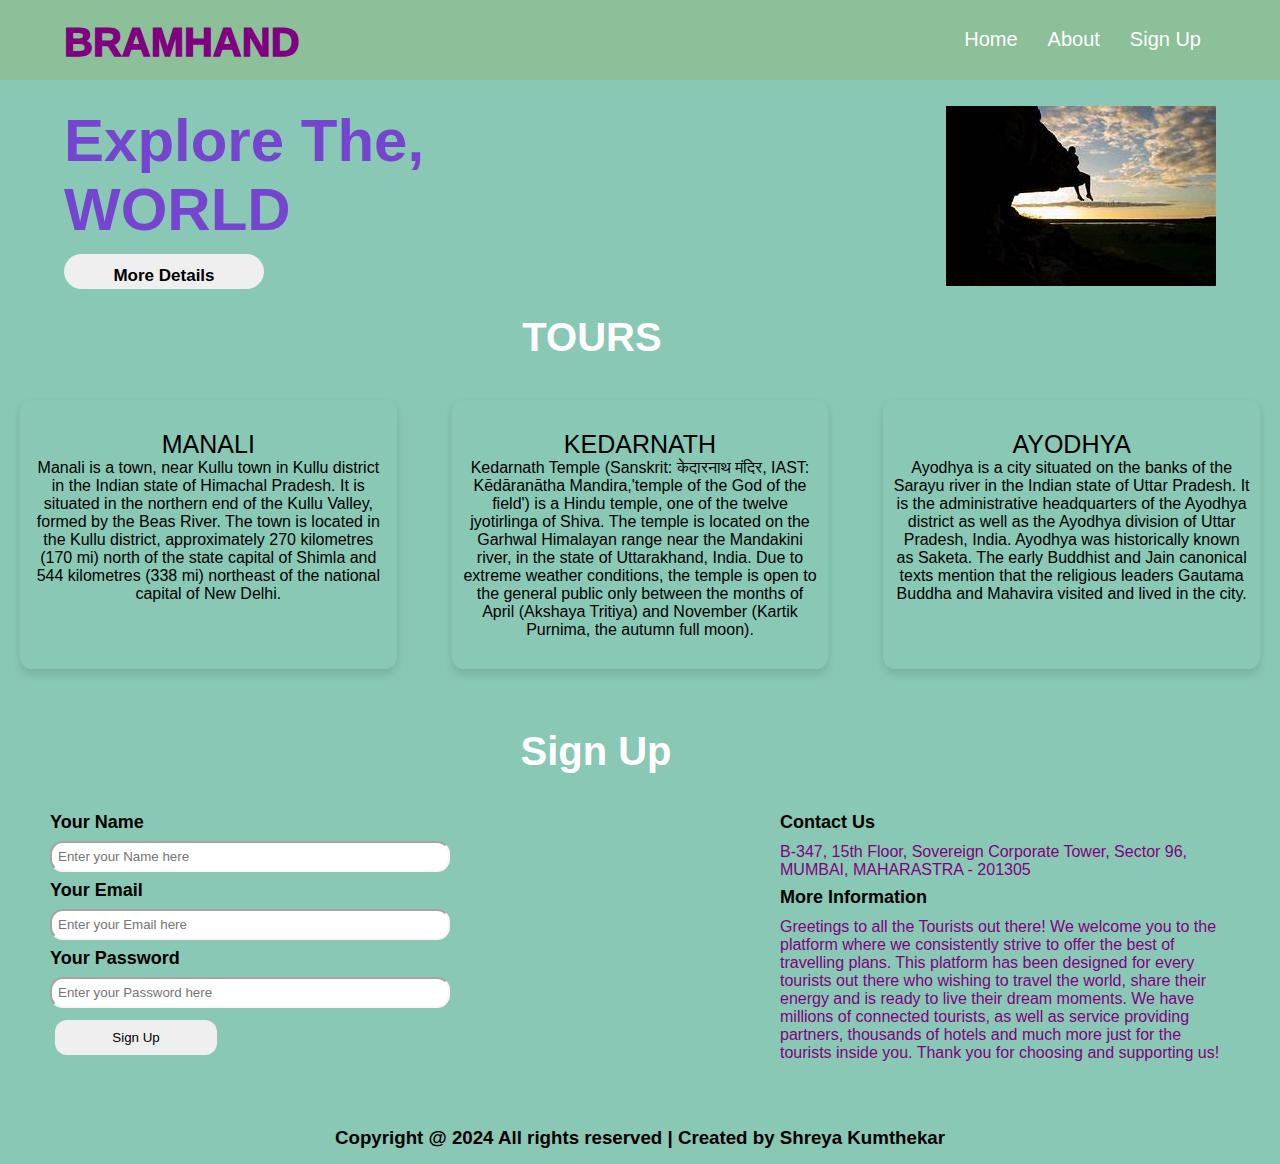
<file: PRODIGY/PRODIGY_WD_01/index.html>
<!DOCTYPE html>
<html lang="en">

<head>
    <meta charset="UTF-8">
    <meta http-equiv="X-UA-Compatible" content="IE=edge">
    <meta name="viewport" content="width=device-width, initial-scale=1.0">
    <link rel="stylesheet" href="index.css">
    <title>Landing Page</title>
</head>

<body>
    <nav>
        <div class="heading">
            <a href="#">BRAMHAND</a>
        </div>

        <div class="navbar">
            <ul>
                <li><a href="#">Home</a></li>
                <li><a href="#">About</a></li>
                <li><a href="#">Sign Up</a></li>
            </ul>
        </div>
    </nav>

    <div class="line" id="Home">
        <div class="side1">
            <h3>Explore The, <br> WORLD </h3>
            <button>
                <a href=>
                    More Details
                </a>
            </button>
        </div>
        <div class="side2">
            <img src="back1.jpeg">
        </div>
    </div>

    <section class="about" id="My Projects">
        <div class="content">
            <div class="title">
                <span>TOURS</span>
            </div>
            <div class="boxes">
                <div class="box">
                    <div class="topic">
                        <a href="https://en.wikipedia.org/wiki/Manali,_Himachal_Pradesh" target="about">
                            MANALI
                        </a>
                    </div>
                    <p> Manali is a town, near Kullu town in Kullu district
                        in the Indian state of Himachal Pradesh. It is
                        situated in the northern end of the Kullu Valley,
                        formed by the Beas River. The town is located in
                        the Kullu district, approximately 270 kilometres
                        (170 mi) north of the state capital of Shimla and
                        544 kilometres (338 mi) northeast of the national
                        capital of New Delhi.</p>
                </div>
                <div class="box">

                    <div class="topic">
                        <a href="https://en.wikipedia.org/wiki/Kedarnath" target="about">
                            KEDARNATH
                        </a>
                    </div>
                    <p> Kedarnath Temple (Sanskrit: केदारनाथ मंदिर, IAST:
                        Kēdāranātha Mandira,'temple of the God of
                        the field') is a Hindu temple, one of the twelve
                        jyotirlinga of Shiva. The temple is located on the
                        Garhwal Himalayan range near the Mandakini river,
                        in the state of Uttarakhand, India. Due to extreme
                        weather conditions, the temple is open to the general
                        public only between the months of April (Akshaya Tritiya)
                        and November (Kartik Purnima, the autumn full moon).</p>
                </div>

                <div class="box">
                    <div class="topic">
                        <a href="https://en.wikipedia.org/wiki/Ayodhya" target="about">
                            AYODHYA
                        </a>
                    </div>
                    <p> Ayodhya is a city situated on the banks of the Sarayu river
                        in the Indian state of Uttar Pradesh. It is the administrative
                        headquarters of the Ayodhya district as well as the Ayodhya
                        division of Uttar Pradesh, India.
                        Ayodhya was historically known as Saketa. The early Buddhist
                        and Jain canonical texts mention that the religious leaders
                        Gautama Buddha and Mahavira visited and lived in the city.
                    </p>
                </div>
            </div>
        </div>
    </section>

    <section class="contact" id="contact">
        <div class="content">
            <div class="title"><span>Sign Up</span></div>
            <div class="contactMenu">
                <div class="input1">
                    <div class="label1">Your Name</div>
                    <div class="input2">
                        <input type="text" placeholder="Enter your Name here">
                    </div>
                    <div class="label1">
                        <label>Your Email</label>
                    </div>
                    <div class="input2">
                        <input type="text" placeholder="Enter your Email here">
                    </div>
                    <div class="label1">
                        <label>Your Password</label>
                    </div>
                    <div class="input2">
                        <input type="text" placeholder="Enter your Password here">
                    </div>
                    <div class="button">
                        <button>Sign Up</button>
                    </div>
                </div>
                <div class="input3">
                    <div class="rightside1">
                        <div class="title1">
                            <span>
                                Contact Us
                            </span>
                        </div>
                        <div class="content1">
                            B-347, 15th Floor, Sovereign
                            Corporate Tower, Sector 96,
                            MUMBAI, MAHARASTRA - 201305
                        </div>
                        <div class="title1">
                            <span>More Information</span>
                        </div>
                        <div class="content1">
                            Greetings to all the Tourists out there!
                            We welcome you to the platform where we
                            consistently strive to offer the best
                            of travelling plans. This platform has been
                            designed for every tourists out there who wishing to
                            travel the world, share their
                            energy and is ready to live their
                            dream moments. We have millions of connected tourists,
                            as well as service providing partners, thousands
                            of hotels and much more just for the
                            tourists inside you. Thank you for choosing
                            and supporting us!
                        </div>
                    </div>
                </div>
            </div>
        </div>
    </section>

    <footer>
        <div class="footer">
            <h3>
                Copyright @ 2024 All rights reserved | Created by
                <b>Shreya Kumthekar</b>
            </h3>
        </div>
    </footer>
    <script src="index.js"></script>
</body>

</html>
</file>
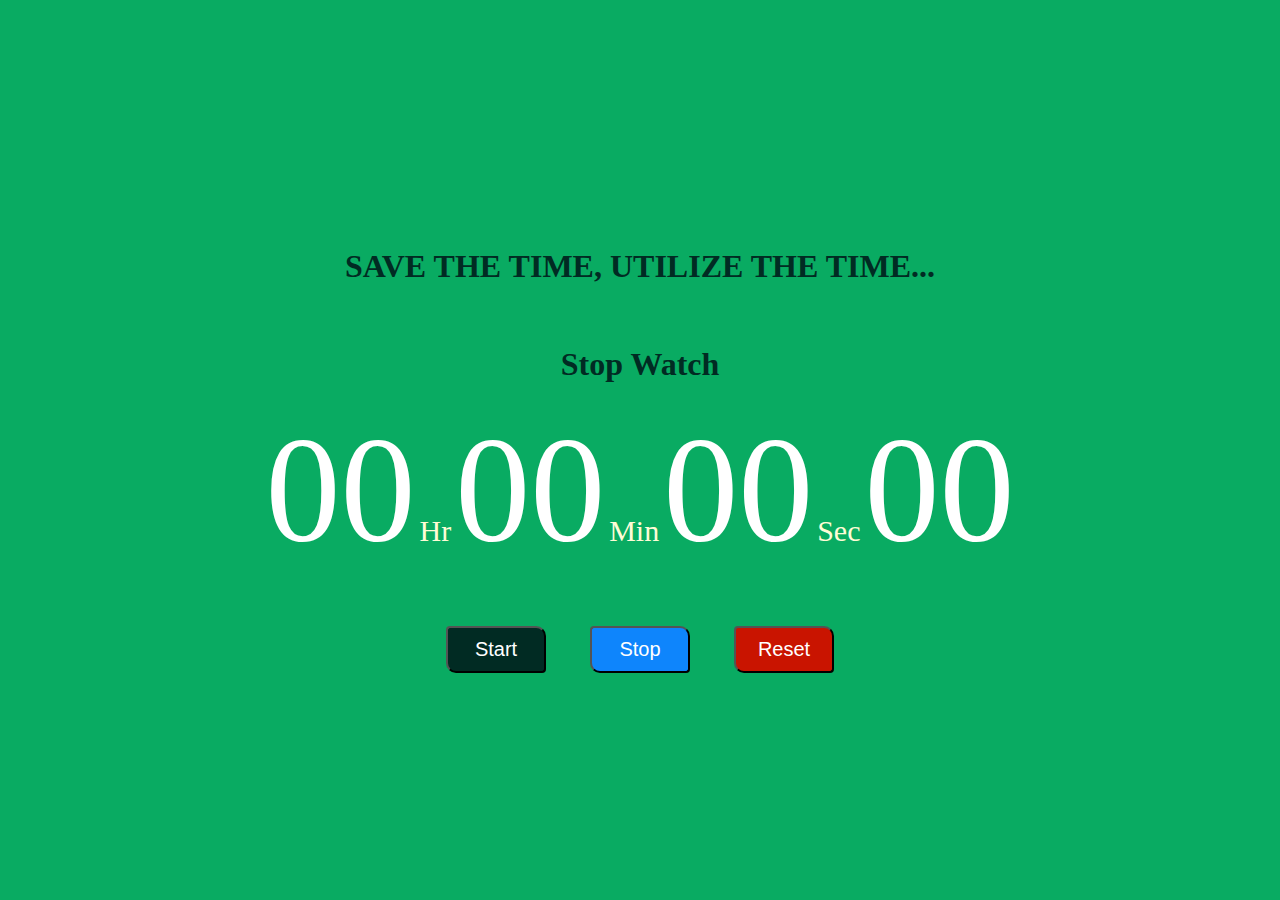
<file: PRODIGY/PRODIGY_WD_02/index.html>
<!DOCTYPE html> 
<html lang="en"> 
	
<head> 
	<meta charset="UTF-8"> 
	<meta http-equiv="X-UA-Compatible"
		content="IE=edge"> 
	<meta name="viewport"
		content="width=device-width, initial-scale=1.0"> 
	<title>StopWatch</title> 
	<link rel="stylesheet" href="index.css"> 
</head> 

<body> 
	<div class="container"> 
		<h1>SAVE THE TIME, UTILIZE THE TIME... </h1><br> 
			<h1>Stop Watch</h1> 
		<div id="time"> 
			<span class="digit" id="hr"> 
				00</span> 
			<span class="txt">Hr</span> 
			<span class="digit" id="min"> 
				00</span> 
			<span class="txt">Min</span> 
			<span class="digit" id="sec"> 
				00</span> 
			<span class="txt">Sec</span> 
			<span class="digit" id="count"> 
				00</span> 
		</div> 
		<div id="buttons"> 
			<button class="btn" id="start"> 
				Start</button> 
			<button class="btn" id="stop"> 
				Stop</button> 
			<button class="btn" id="reset"> 
				Reset</button> 
		</div> 
	</div> 

	<script src="index.js"></script> 
</body> 
	
</html>
</file>
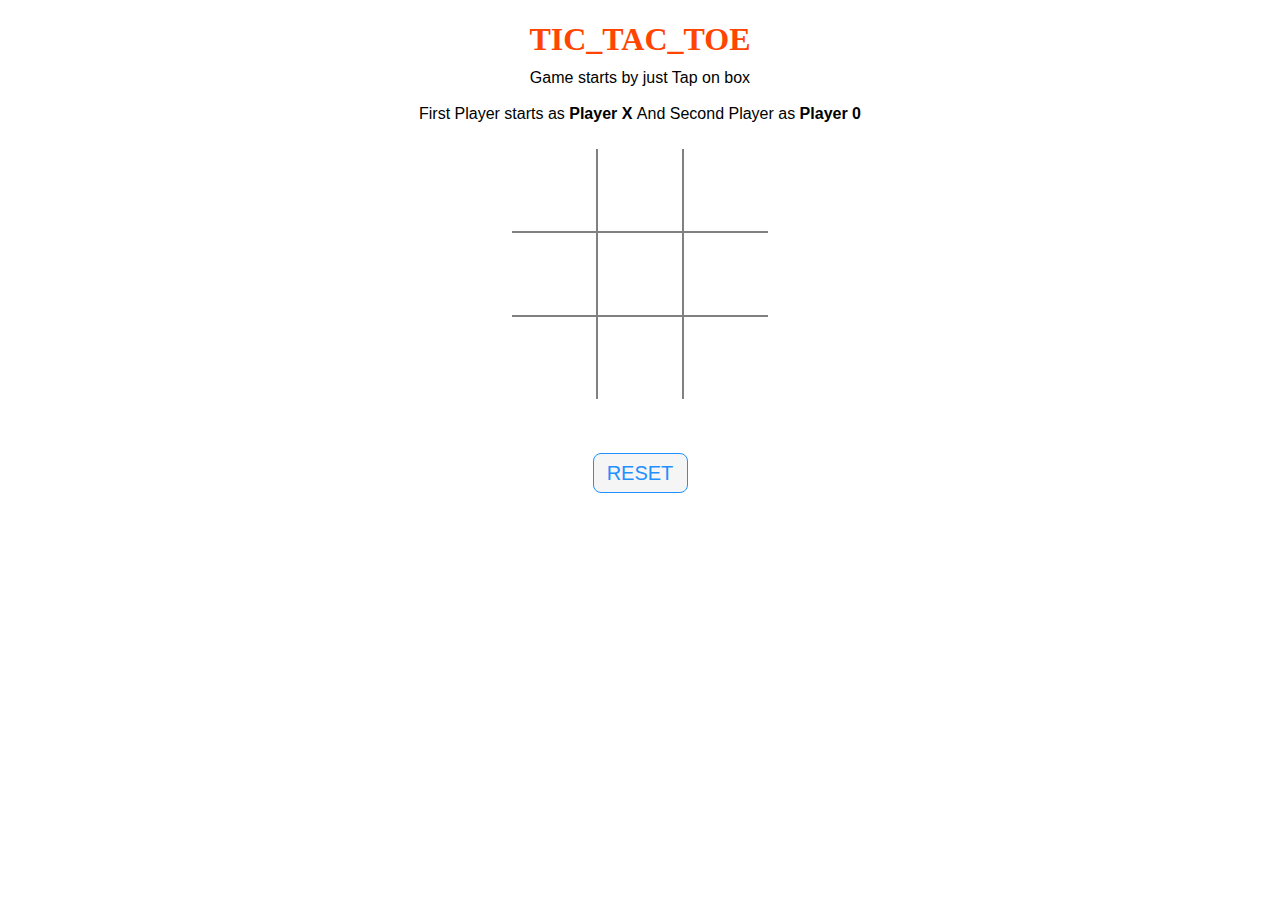
<file: PRODIGY/PRODIGY_WD_03/index.html>
<!DOCTYPE html> 
<html> 
	
<head> 
	<meta name="viewport" content= 
		"width=device-width, initial-scale=1.0"> 
        <title>TIC_TAC_TOE</title>
	<link rel="stylesheet" type="text/css" href="index.css"> 
	<script src="index.js"></script> 
</head> 

<body> 
	<div id="main"> 
		<h1>TIC_TAC_TOE</h1> 
		<p id="ins"> 
			Game starts by just Tap on 
			box<br><br>First Player starts as 
			<b>Player X </b>And Second Player as 
			<b>Player 0</b> 
		</p> 
		<br><br> 
		<div class = "ui"> 
			<div class="row"> 
				<input type="text" id= "b1"
					class="cell" onclick="myfunc_3(); myfunc();"
					readonly> 
				<input type="text" id= "b2"
					class="cell" onclick="myfunc_4(); myfunc();"
					readonly> 
				<input type="text" id= "b3" class="cell"
					onclick="myfunc_5(); myfunc();"
					readonly> 
			</div> 

			<div class="row"> 
				<input type="text" id= "b4"
					class="cell" onclick="myfunc_6(); myfunc();"
					readonly> 
				<input type="text" id= "b5"
					class="cell" onclick="myfunc_7(); myfunc();"
					readonly> 
				<input type="text" id= "b6"
					class="cell" onclick="myfunc_8(); myfunc();"
					readonly> 
			</div> 

			<div class="row"> 
				<input type="text" id= "b7"
					class="cell" onclick="myfunc_9(); myfunc();"
					readonly> 
				<input type="text" id= "b8"
					class="cell" onclick="myfunc_10();myfunc();"
					readonly> 
				<input type="text" id= "b9"
					class="cell" onclick="myfunc_11();myfunc();"
					readonly> 
			</div> 
		</div> 
		<br><br><br> 
		
		<button id="but" onclick="myfunc_2()"> 
			RESET 
		</button> 
		<br><br> 
		<p id="print"></p> 
	</div> 
</body> 

</html>
</file>
<file: PRODIGY/PRODIGY_WD_01/index.css>
* {
    padding: 0;
    margin: 0;
    box-sizing: border-box;
}
 
body {
    background-color: rgb(245, 248, 250);
    color: black;
    font-family: "Fira Sans", sans-serif;
    background-color: rgba(20, 146, 108, 0.5);
}

 
nav {
    width: 100%;
    height: 80px;
    display: flex;
    justify-content: space-between;
    padding: 20px 5%;
    background-color: #8cc099;
}
 
nav .heading {
    font-size: 30px;
    font-weight: 700;
    color: white;
}
.heading a{
    font-weight: 1000;
    font-size: 40px;
    color: purple;
}

nav ul {
    display: flex;
    list-style: none;
}
 
nav ul li {
    padding: 8px 15px;
    border-radius: 10px;
    transition: 0.2s ease-in;
}
 
nav ul li a {
    color: rgb(245, 238, 238);
    font-size: 20px;
    font-weight: 500;
    text-decoration: none;
    color: white;
}
 
nav ul li:hover {
    background-color: rgb(170, 93, 156);
}
 
nav ul li a:hover {
    color: white;
}
 
nav .sideMenuButton {
    font-size: 30px;
    font-weight: bolder;
    cursor: pointer;
    display: none;
}
 
/* responsive navbar css */
@media screen and (max-width: 600px) {
    nav .sideMenuButton {
        display: flex;
    }
 
    nav .navbar {
        display: none;
    }
 
    .sideNavigationBar {
        display: block !important;
    }
}
 
.sideNavigationBar {
    height: 100%;
    position: fixed;
    top: 0;
    right: 0%;
    background-color: rgba(146, 20, 93, 0.5);
    overflow-x: hidden;
    transition: 0.3s ease-in;
    padding-top: 60px;
    display: none;
}
 
.sideNavigationBar a {
    padding: 8px 8px 8px 40px;
    display: block;
    font-size: 25px;
    font-weight: 500;
    color: #d1d1d1;
    transition: 0.3s;
    text-decoration: none;
}
 
.sideNavigationBar a button {
    padding: 10px 20px;
    border-radius: 10px;
    color: white;
    font-size: 16px;
    border-style: none;
    font-weight: 700;
}

 
.sideNavigationBar a:hover {
    color: white;
}
.sideNavigationBar .closeButton {
    position: absolute;
    top: 10px;
    right: 25px;
    font-size: 20px;
    margin-left: 50px;
}
 
.line {
    display: flex;
    justify-content: space-between;
    align-items: center;
    margin: 2% 5%;
}
 
.line .side1 {
    padding-right: 50px;
}
/* explore the world*/
.side1 h3 {
    font-size: 60px;
    margin-bottom: 10px;
    color: rgba(110, 8, 220, 0.684);
}

/* more details*/
.side1 button {
    width: 200px;
    padding: 12px 20px;
    border-radius: 20px;
    border-style: none;
    color: rgb(242, 234, 234);
    font-size: 17px;
    font-weight: 600;
}
.side1 button:hover{
    
    background-color: rgb(170, 93, 156);
    box-shadow: 5px 5px 15px 5px purple;

}

 /* more details*/
a {
    text-decoration: none;
    color: black ;
    ;
}
 
/* Header content responsive */
@media screen and (max-width: 980px) {
    .side2 img {
        width: 350px;
    }
 
    .side1 h1 {
        font-size: 40px;
    }
    .side1 p {
        font-size: 17px;
    }
 
    .line {
        margin-top: 80px;
    }
}
 
@media screen and (max-width: 600px) {
    .side1 h1 {
        font-size: 35px;
    }
 
    .line {
        flex-direction: column;
    }
 
    .line .side1 {
        padding: 30px;
    }
}
 
/* section */
 
section .topic a {
    font-size: 25px;
    font-weight: 500;
    margin-bottom: 10px;
}
 
.about .boxes {
    display: flex;
    flex-wrap: wrap;
    justify-content: space-between;
}
 
.about .boxes .box {
    margin: 10px 20px;
    max-width: calc(100% / 3 - 50px);
    text-align: center;
    border-radius: 12px;
    padding: 30px 10px;
    box-shadow: 0 5px 10px rgba(0, 0, 0, 0.12);
    cursor: default;

}
.about .boxes .box:hover{
    cursor: pointer;
    box-shadow: 5px 5px 15px 5px rgb(1, 46, 36);
}
 
/* Contact Page  */
 
.contact {
    padding: 20px;
}
 
.contact .content {
    margin: 0 auto;
    padding: 30px 0;
}
 
.content .title {
    width: 80%;
    text-align: center;
    font-weight: bolder;
    font-size: 40px;
}
 
.title {
    color: white;
    margin-bottom: 30px;
    margin-left: 80px;
}
 
.contactMenu {
    display: flex;
    justify-content: space-evenly;
}
 
.input2 {
    margin-top: 10;
}

.label1 {
    font-size: 18px;
    margin-top: 8px;
    margin-bottom: 8px;
    font-weight: bolder;
}
 
.contactMenu .input1 input {
    border-radius: 13px;
    padding: 6px;
}

.contactMenu .input1 input:hover{
    background-color: wheat;
}
 
.input2 input {
    border-color: rgb(252, 244, 244);
    width: 400px;
}
 
.button {
    margin-top: 12px;
    margin-left: 5px;
}
 
.button button {
    width: 162px;
    height: 35px;
    border-radius: 12px;
    border-color: transparent;
    cursor: pointer;
}
 
.button button:hover {
    color: white;
    background-color: rgb(170, 93, 156) ;
    
}
 
button {
    width: 162px;
    height: 35px;
    border-radius: 12px;
    border-color: transparent;
}
 
.rightside1 {
    display: flex;
    flex-direction: column;
    margin-left: 300px;
}

.title1 {
    font-size: 18px;
    margin-top: 8px;
    margin-bottom: 8px;
    font-weight: bolder;
}

.title:hover{
    color: white;
}
 
.content1 {
    width: 450px;
    margin-top: 2px;
    color: purple;
}
 
/* Footer */
footer {
    background: var(--primary-color);
    padding: 15px 0;
    text-align: center;
    font-family: "Poppins", sans-serif;
}
.footer:hover{
    background-color: rgba(2, 101, 71, 0.5);
}
 
footer .footer span {
    font-size: 28px;
    font-weight: 400;
    color: var(--white-color);
}
footer .footer span a {
    font-weight: 500;
    color: var(--white-color);
}
 
footer .footer span a:hover {
    text-decoration: underline;
}
 
@media screen and (max-width: 1060px) {
    .contactMenu {
        flex-direction: column;
        align-items: center;
    }
 
    .rightside1 {
        display: flex;
        flex-direction: column;
        margin-left: 0px;
    }
 
    .content1 {
        width: 100%;
        margin-top: 2px;
        color: purple;
    } 
    .side2 img {
        width: 110%;
        height: 90%;
        border: 30% solid white;
    }
}
 
@media screen and (max-width: 600px) {
    .side2 img {
        width: 150%;
        
    }
 
    section .topic a {
        font-size: 20px;
    }
 
    section .topic p {
        font-size: 5px;
    }
 
    .about .boxes {
        display: flex;
        flex-direction: column;
        align-items: center;
    }
    .about .boxes .box {
        max-width: 70%;
    }
}
</file>
<file: PRODIGY/PRODIGY_WD_02/index.css>
body { 
	padding: 0; 
	margin: 0; 
	font-family: verdana; 
} 

.container { 
	color: white;
	display: flex; 
	flex-direction: column; 
	justify-content: center; 
	align-items: center; 
	width: 100%; 
	height: 100vh; 
	background-color: rgb(9, 171, 98); 
} 

h1 {  
	color: #012b23;
	text-align: center; 
} 

.digit { 
	font-size: 150px; 
	color: #fff; 
} 

.txt { 
	font-size: 30px; 
	color: #fffcd6; 
} 

#buttons { 
	margin-top: 50px; 
} 

.btn { 
	width: 100px; 
	padding: 10px 15px; 
	margin: 0px 20px; 
	border-top-right-radius: 10px; 
	border-bottom-left-radius: 10px; 
	border-bottom-right-radius: 4px; 
	border-top-left-radius: 4px; 
	cursor: pointer; 
	font-size: 20px; 
	transition: 0.5s; 
	color: white; 
	font-weight: 500; 
} 

#start { 
	background-color: #012b23; 
} 

#stop { 
	background-color: #0e85fc; 
} 

#reset { 
	background-color: #c91400; 
}
</file>
<file: PRODIGY/PRODIGY_WD_03/index.css>
h1 { 
	color: orangered; 
	margin-bottom: -5px; 
}

p { 
	margin-bottom: -10px; 
} 

.ui { 
	display: flex; 
	flex-direction: column; 
	align-items: center; 
} 

.row { 
	display: flex; 
} 

.cell { 
	border: none; 
	width: 80px; 
	height: 80px; 
	display: flex; 
	align-items: center; 
	justify-content: center; 
	font-size: 24px; 
	text-align: center; 
	cursor: pointer; 
} 

.cell:active { 
	outline: none; 
} 

#b1{ 
	border-bottom: 1px solid gray; 
	border-right: 1px solid gray; 
} 

#b2 { 
	border-bottom: 1px solid gray; 
	border-right: 1px solid gray; 
	border-left: 1px solid gray; 
} 

#b3 { 
	border-bottom: 1px solid gray; 
	border-left: 1px solid gray; 
} 

#b4 { 
	border-top: 1px solid gray; 
	border-bottom: 1px solid gray; 
	border-right: 1px solid gray; 
} 
	
#b5 { 
	border: 1px solid gray; 
} 

#b6 { 
	border-top: 1px solid gray; 
	border-bottom: 1px solid gray; 
	border-left: 1px solid gray; 
} 

#b7 { 
	border-top: 1px solid gray; 
	border-right: 1px solid gray; 
} 

#b8 { 
	border-top: 1px solid gray; 
	border-right: 1px solid gray; 
	border-left: 1px solid gray; 
} 

#b9 { 
	border-top: 1px solid gray; 
	border-left: 1px solid gray; 
} 

#but { 
	box-sizing: border-box; 
	width: 95px; 
	height: 40px; 
	border: 1px solid dodgerblue; 
	margin-left: auto; 
	border-radius: 8px; 
	font-family: Verdana, 
	Geneva, Tahoma, sans-serif; 
    background-color: whitesmoke; 
	color: dodgerblue; 
	font-size: 20px; 
	cursor: pointer; 
} 

#but:hover {
    background-color: rgb(3, 42, 109);
    color: aliceblue;
}

#print { 
	font-family: Verdana, 
	Geneva, Tahoma, sans-serif; 
	color: rgb(32, 4, 133); 
	font-size: 20px; 
} 

#main { 
	text-align: center; 
} 

#ins { 
	font-family: Verdana,Geneva, 
	Tahoma, sans-serif; 
	color: rgb(0, 1, 1); 
}
</file>
